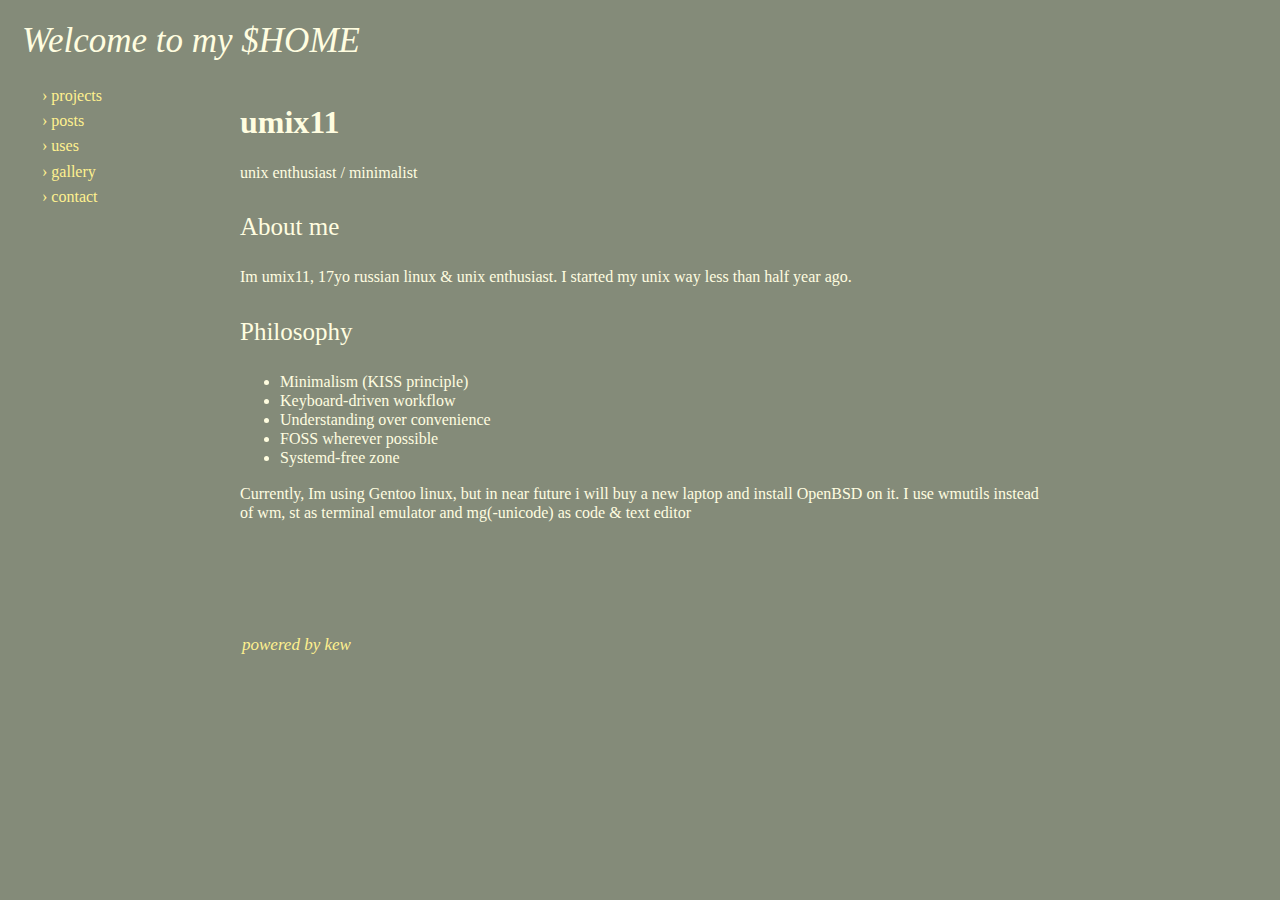
<file: index.html>
<!DOCTYPE html>
<html>
<head>
	<meta charset="UTF-8">
	<title>umix11</title>

	<link rel="stylesheet" href="/style.css" type="text/css">
</head>

<body>

	<header>
		<h1><a href="/index.html">Welcome to my $HOME</a></h1>
	</header>

	<nav id="side-bar">
		<ul>
<li><a href="/projects.html">› projects</a></li>
<li><a href="/posts.html">› posts</a></li>
<li><a href="/uses.html">› uses</a></li>
<li><a href="/gallery.html">› gallery</a></li>
<li><a href="/contact.html">› contact</a></li>
</ul>
<script>
function toggleFolder(elem) {
	var ul = elem.parentNode.querySelector('ul');
	if (ul.style.display === 'none' || ul.style.display === '') {
		ul.style.display = 'block';
		elem.innerHTML = elem.innerHTML.replace('▶', '▼');
	} else {
		ul.style.display = 'none';
		elem.innerHTML = elem.innerHTML.replace('▼', '▶');
	}
}
</script>
	</nav>

	<article>
	<h1 id="umix11">umix11</h1>
<p>unix enthusiast &#47; minimalist</p>
<h3 id="about-me">About me</h3>
<p>Im umix11, 17yo russian linux &#38; unix enthusiast. I started my unix way less than half year ago.</p>
<h3 id="philosophy">Philosophy</h3>
<ul>
<li>Minimalism (KISS principle)</li>
<li>Keyboard-driven workflow</li>
<li>Understanding over convenience</li>
<li>FOSS wherever possible</li>
<li>Systemd-free zone</li>
</ul>
<p>Currently, Im using Gentoo linux, but in near future i will buy a new laptop and install OpenBSD on it. I use wmutils instead of wm, st as terminal emulator and mg(-unicode) as code &#38; text editor</p>

	</article>

	<footer>
		<p><a href="https://github.com/uint23/kew">powered by kew</a></p>
	</footer>
</body>
</html>
</file>
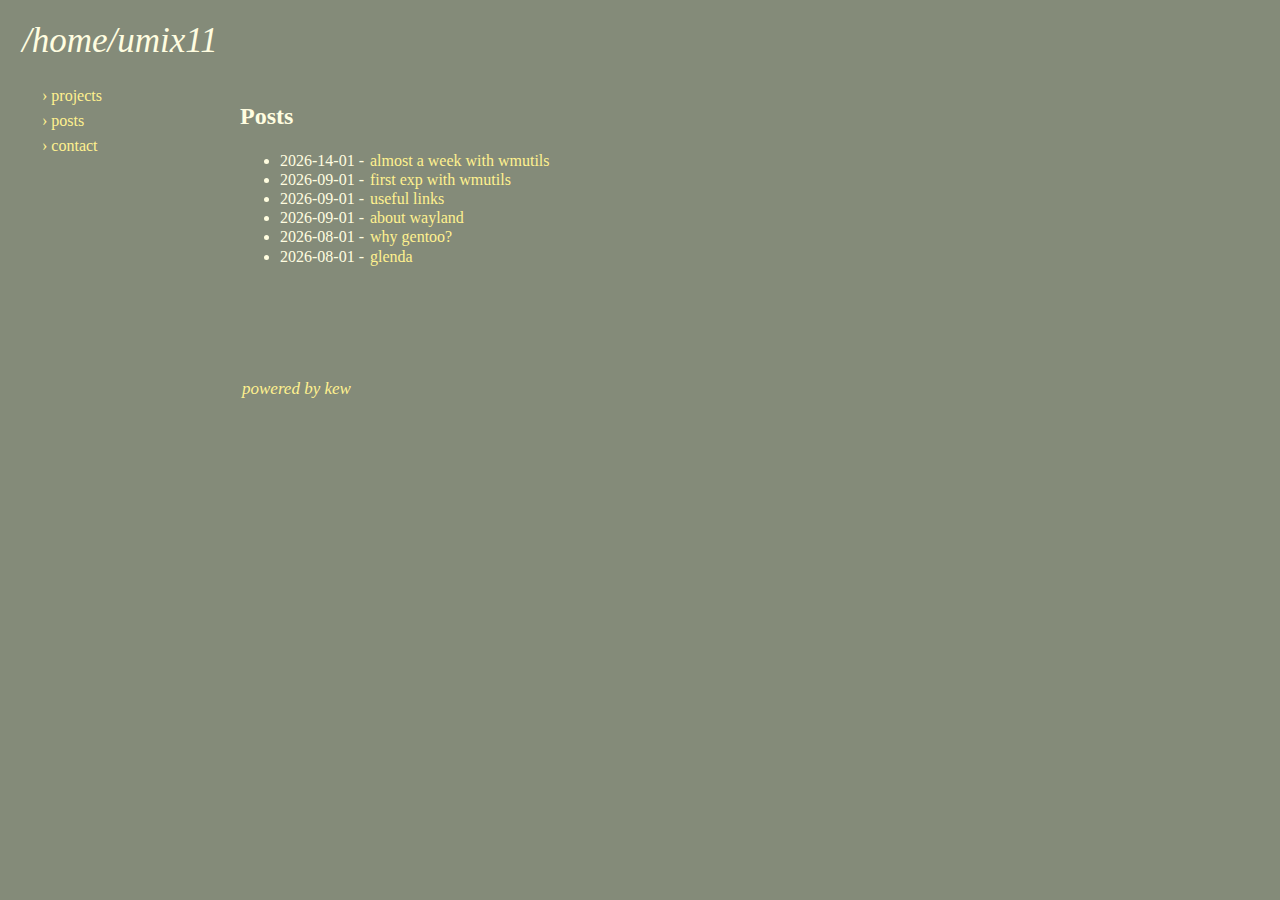
<file: _posts/index.html>
<!DOCTYPE html>
<html>
<head>
	<meta charset="UTF-8">
	<title>umix11</title>

	<link rel="stylesheet" href="/style.css" type="text/css">
</head>

<body>

	<header>
		<h1><a href="/index.html">/home/umix11</a></h1>
	</header>

	<nav id="side-bar">
		<ul>
<li><a href="/projects.html">› projects</a></li>
<li><a href="/posts.html">› posts</a></li>
<li><a href="/contact.html">› contact</a></li>
</ul>
<script>
function toggleFolder(elem) {
	var ul = elem.parentNode.querySelector('ul');
	if (ul.style.display === 'none' || ul.style.display === '') {
		ul.style.display = 'block';
		elem.innerHTML = elem.innerHTML.replace('▶', '▼');
	} else {
		ul.style.display = 'none';
		elem.innerHTML = elem.innerHTML.replace('▼', '▶');
	}
}
</script>
	</nav>

	<article>
	<h2 id="posts">Posts</h2>
<ul>
<li>2026-14-01 - <a href="week-wmutils.html">almost a week with wmutils</a></li>
<li>2026-09-01 - <a href="wmutils.html">first exp with wmutils</a></li>
<li>2026-09-01 - <a href="links.html">useful links</a></li>
<li>2026-09-01 - <a href="about-wayland.html">about wayland</a></li>
<li>2026-08-01 - <a href="why-gentoo.html">why gentoo?</a></li>
<li>2026-08-01 - <a href="glenda.html">glenda</a></li>
</ul>

	</article>

	<footer>
		<p><a href="https://github.com/uint23/kew">powered by kew</a></p>
	</footer>
</body>
</html>
</file>
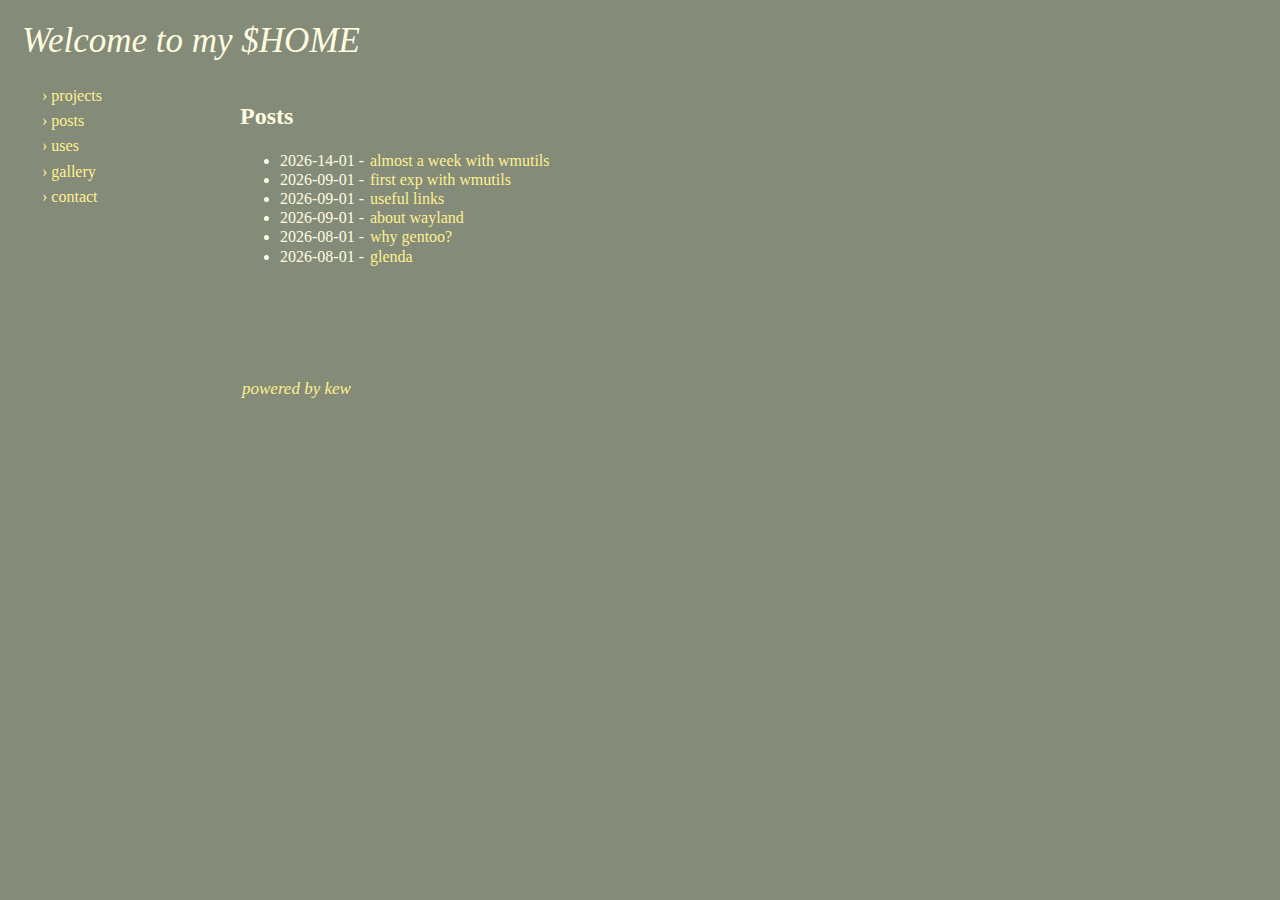
<file: posts/index.html>
<!DOCTYPE html>
<html>
<head>
	<meta charset="UTF-8">
	<title>umix11</title>

	<link rel="stylesheet" href="/style.css" type="text/css">
</head>

<body>

	<header>
		<h1><a href="/index.html">Welcome to my $HOME</a></h1>
	</header>

	<nav id="side-bar">
		<ul>
<li><a href="/projects.html">› projects</a></li>
<li><a href="/posts.html">› posts</a></li>
<li><a href="/uses.html">› uses</a></li>
<li><a href="/gallery.html">› gallery</a></li>
<li><a href="/contact.html">› contact</a></li>
</ul>
<script>
function toggleFolder(elem) {
	var ul = elem.parentNode.querySelector('ul');
	if (ul.style.display === 'none' || ul.style.display === '') {
		ul.style.display = 'block';
		elem.innerHTML = elem.innerHTML.replace('▶', '▼');
	} else {
		ul.style.display = 'none';
		elem.innerHTML = elem.innerHTML.replace('▼', '▶');
	}
}
</script>
	</nav>

	<article>
	<h2 id="posts">Posts</h2>
<ul>
<li>2026-14-01 - <a href="week-wmutils.html">almost a week with wmutils</a></li>
<li>2026-09-01 - <a href="wmutils.html">first exp with wmutils</a></li>
<li>2026-09-01 - <a href="links.html">useful links</a></li>
<li>2026-09-01 - <a href="about-wayland.html">about wayland</a></li>
<li>2026-08-01 - <a href="why-gentoo.html">why gentoo?</a></li>
<li>2026-08-01 - <a href="glenda.html">glenda</a></li>
</ul>

	</article>

	<footer>
		<p><a href="https://github.com/uint23/kew">powered by kew</a></p>
	</footer>
</body>
</html>
</file>
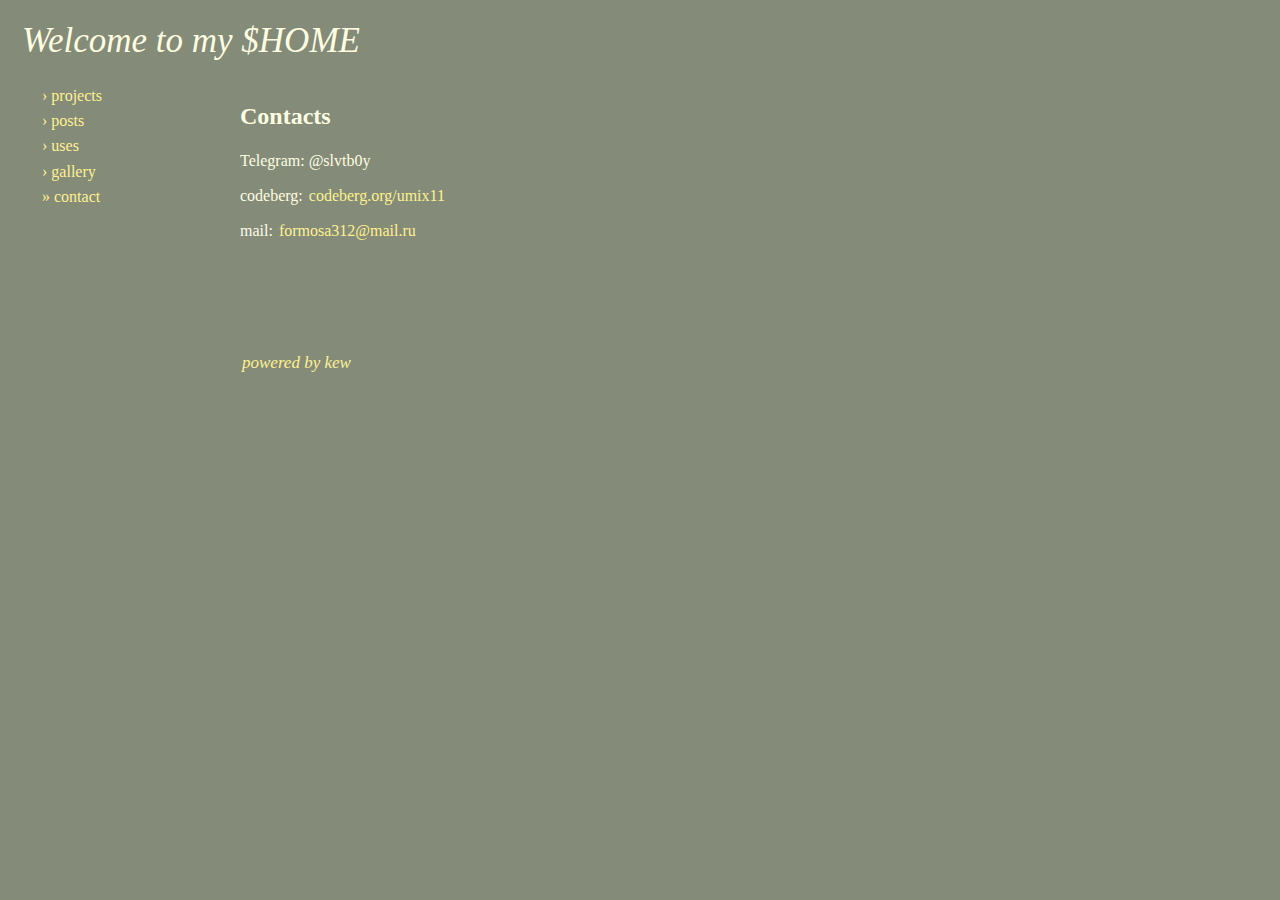
<file: contact.html>
<!DOCTYPE html>
<html>
<head>
	<meta charset="UTF-8">
	<title>umix11</title>

	<link rel="stylesheet" href="/style.css" type="text/css">
</head>

<body>

	<header>
		<h1><a href="/index.html">Welcome to my $HOME</a></h1>
	</header>

	<nav id="side-bar">
		<ul>
<li><a href="/projects.html">› projects</a></li>
<li><a href="/posts.html">› posts</a></li>
<li><a href="/uses.html">› uses</a></li>
<li><a href="/gallery.html">› gallery</a></li>
<li><a href="/contact.html">» contact</a></li>
</ul>
<script>
function toggleFolder(elem) {
	var ul = elem.parentNode.querySelector('ul');
	if (ul.style.display === 'none' || ul.style.display === '') {
		ul.style.display = 'block';
		elem.innerHTML = elem.innerHTML.replace('▶', '▼');
	} else {
		ul.style.display = 'none';
		elem.innerHTML = elem.innerHTML.replace('▼', '▶');
	}
}
</script>
	</nav>

	<article>
	<h2 id="contacts">Contacts</h2>
<p>Telegram: @slvtb0y</p>
<p>codeberg: <a href="https://codeberg.org/umix11">codeberg.org&#47;umix11</a></p>
<p>mail: <a href="mailto:formosa312@mail.ru">formosa312@mail.ru</a></p>

	</article>

	<footer>
		<p><a href="https://github.com/uint23/kew">powered by kew</a></p>
	</footer>
</body>
</html>
</file>
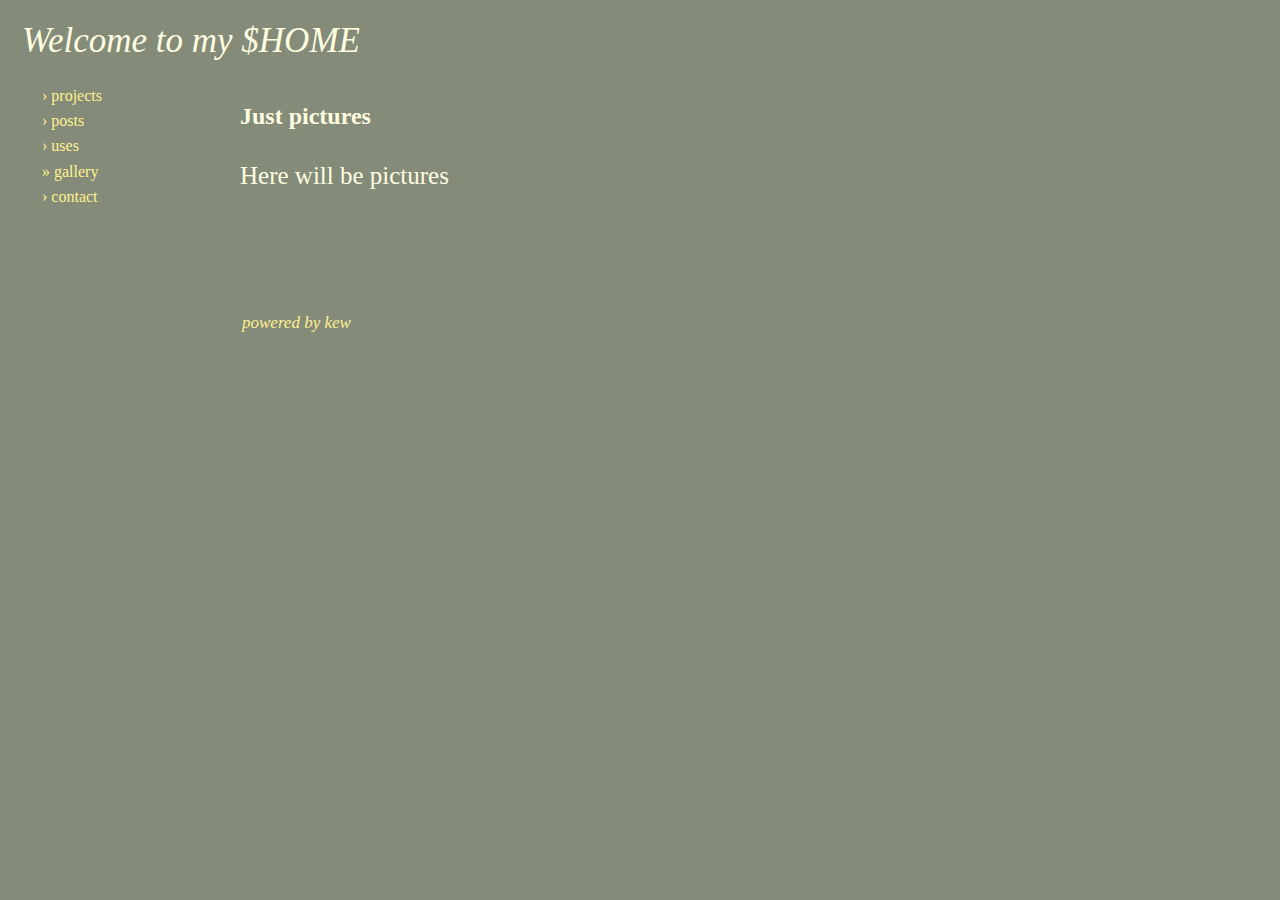
<file: gallery.html>
<!DOCTYPE html>
<html>
<head>
	<meta charset="UTF-8">
	<title>umix11</title>

	<link rel="stylesheet" href="/style.css" type="text/css">
</head>

<body>

	<header>
		<h1><a href="/index.html">Welcome to my $HOME</a></h1>
	</header>

	<nav id="side-bar">
		<ul>
<li><a href="/projects.html">› projects</a></li>
<li><a href="/posts.html">› posts</a></li>
<li><a href="/uses.html">› uses</a></li>
<li><a href="/gallery.html">» gallery</a></li>
<li><a href="/contact.html">› contact</a></li>
</ul>
<script>
function toggleFolder(elem) {
	var ul = elem.parentNode.querySelector('ul');
	if (ul.style.display === 'none' || ul.style.display === '') {
		ul.style.display = 'block';
		elem.innerHTML = elem.innerHTML.replace('▶', '▼');
	} else {
		ul.style.display = 'none';
		elem.innerHTML = elem.innerHTML.replace('▼', '▶');
	}
}
</script>
	</nav>

	<article>
	<h2 id="just-pictures">Just pictures</h2>
<h3 id="here-will-be-pictures">Here will be pictures</h3>

	</article>

	<footer>
		<p><a href="https://github.com/uint23/kew">powered by kew</a></p>
	</footer>
</body>
</html>
</file>
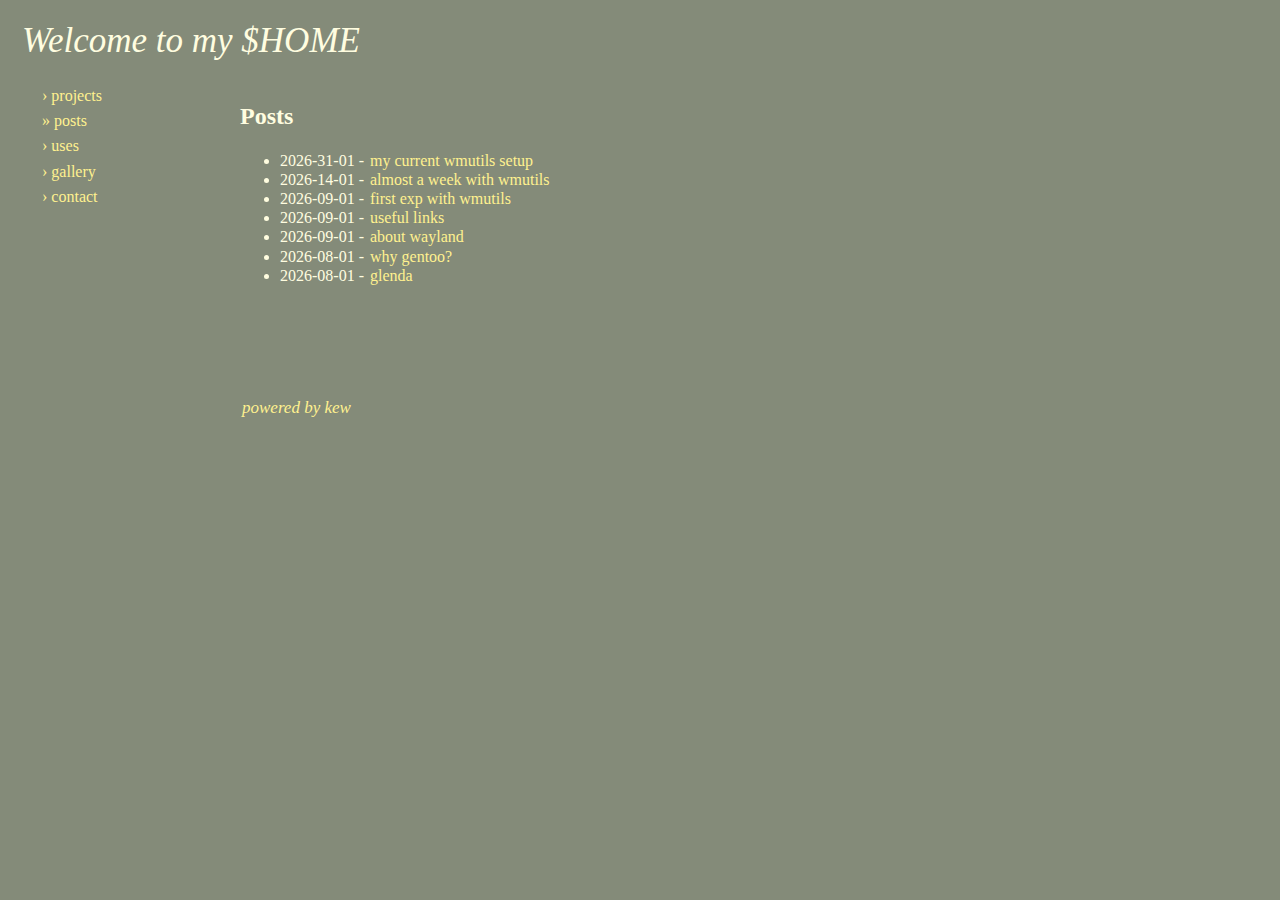
<file: posts.html>
<!DOCTYPE html>
<html>
<head>
	<meta charset="UTF-8">
	<title>umix11</title>

	<link rel="stylesheet" href="/style.css" type="text/css">
</head>

<body>

	<header>
		<h1><a href="/index.html">Welcome to my $HOME</a></h1>
	</header>

	<nav id="side-bar">
		<ul>
<li><a href="/projects.html">› projects</a></li>
<li><a href="/posts.html">» posts</a></li>
<li><a href="/uses.html">› uses</a></li>
<li><a href="/gallery.html">› gallery</a></li>
<li><a href="/contact.html">› contact</a></li>
</ul>
<script>
function toggleFolder(elem) {
	var ul = elem.parentNode.querySelector('ul');
	if (ul.style.display === 'none' || ul.style.display === '') {
		ul.style.display = 'block';
		elem.innerHTML = elem.innerHTML.replace('▶', '▼');
	} else {
		ul.style.display = 'none';
		elem.innerHTML = elem.innerHTML.replace('▼', '▶');
	}
}
</script>
	</nav>

	<article>
	<h2 id="posts">Posts</h2>
<ul>
<li>2026-31-01 - <a href="posts/setup.html">my current wmutils setup</a></li>
<li>2026-14-01 - <a href="posts/week-wmutils.html">almost a week with wmutils</a></li>
<li>2026-09-01 - <a href="posts/wmutils.html">first exp with wmutils</a></li>
<li>2026-09-01 - <a href="posts/links.html">useful links</a></li>
<li>2026-09-01 - <a href="posts/about-wayland.html">about wayland</a></li>
<li>2026-08-01 - <a href="posts/why-gentoo.html">why gentoo?</a></li>
<li>2026-08-01 - <a href="posts/glenda.html">glenda</a></li>
</ul>

	</article>

	<footer>
		<p><a href="https://github.com/uint23/kew">powered by kew</a></p>
	</footer>
</body>
</html>
</file>
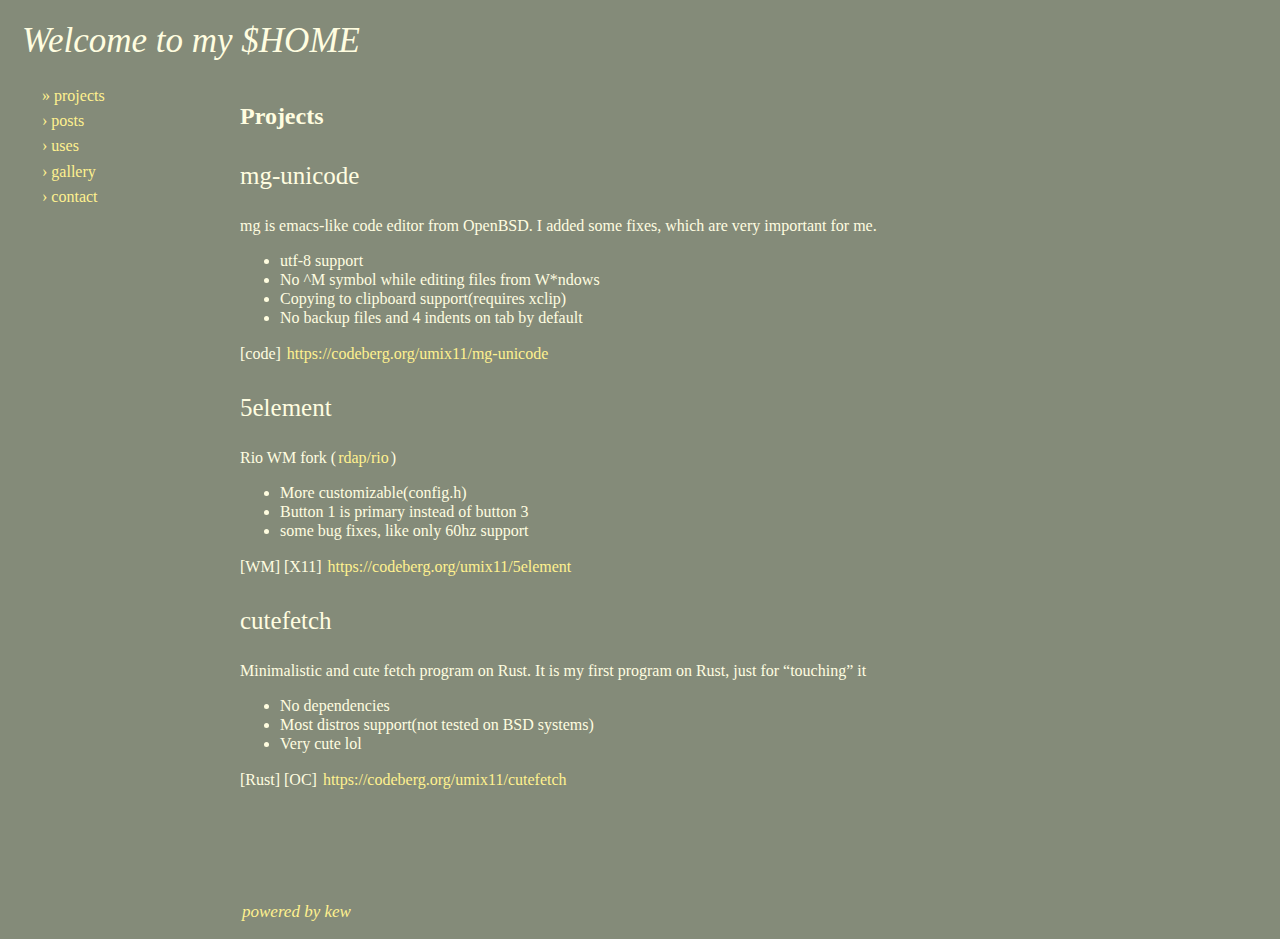
<file: projects.html>
<!DOCTYPE html>
<html>
<head>
	<meta charset="UTF-8">
	<title>umix11</title>

	<link rel="stylesheet" href="/style.css" type="text/css">
</head>

<body>

	<header>
		<h1><a href="/index.html">Welcome to my $HOME</a></h1>
	</header>

	<nav id="side-bar">
		<ul>
<li><a href="/projects.html">» projects</a></li>
<li><a href="/posts.html">› posts</a></li>
<li><a href="/uses.html">› uses</a></li>
<li><a href="/gallery.html">› gallery</a></li>
<li><a href="/contact.html">› contact</a></li>
</ul>
<script>
function toggleFolder(elem) {
	var ul = elem.parentNode.querySelector('ul');
	if (ul.style.display === 'none' || ul.style.display === '') {
		ul.style.display = 'block';
		elem.innerHTML = elem.innerHTML.replace('▶', '▼');
	} else {
		ul.style.display = 'none';
		elem.innerHTML = elem.innerHTML.replace('▼', '▶');
	}
}
</script>
	</nav>

	<article>
	<h2 id="projects">Projects</h2>
<h3 id="mg-unicode">mg-unicode</h3>
<p>mg is emacs-like code editor from OpenBSD. I added some fixes, which are very important for me.</p>
<ul>
<li>utf-8 support</li>
<li>No ^M symbol while editing files from W*ndows</li>
<li>Copying to clipboard support(requires xclip)</li>
<li>No backup files and 4 indents on tab by default</li>
</ul>
<p>[code] <a href="https://codeberg.org/umix11/mg-unicode.git">https:&#47;&#47;codeberg.org&#47;umix11&#47;mg-unicode</a></p>
<h3 id="5element">5element</h3>
<p>Rio WM fork (<a href="https://github.com/rdap/rio">rdap&#47;rio</a>)</p>
<ul>
<li>More customizable(config.h)</li>
<li>Button 1 is primary instead of button 3</li>
<li>some bug fixes, like only 60hz support</li>
</ul>
<p>[WM] [X11] <a href="https://codeberg.org/umix11/5element.git">https:&#47;&#47;codeberg.org&#47;umix11&#47;5element</a></p>
<h3 id="cutefetch">cutefetch</h3>
<p>Minimalistic and cute fetch program on Rust. It is my first program on Rust, just for &#8220;touching&#8221; it</p>
<ul>
<li>No dependencies</li>
<li>Most distros support(not tested on BSD systems)</li>
<li>Very cute lol</li>
</ul>
<p>[Rust] [OC] <a href="https://codeberg.org/umix11/cutefetch.git">https:&#47;&#47;codeberg.org&#47;umix11&#47;cutefetch</a></p>

	</article>

	<footer>
		<p><a href="https://github.com/uint23/kew">powered by kew</a></p>
	</footer>
</body>
</html>
</file>
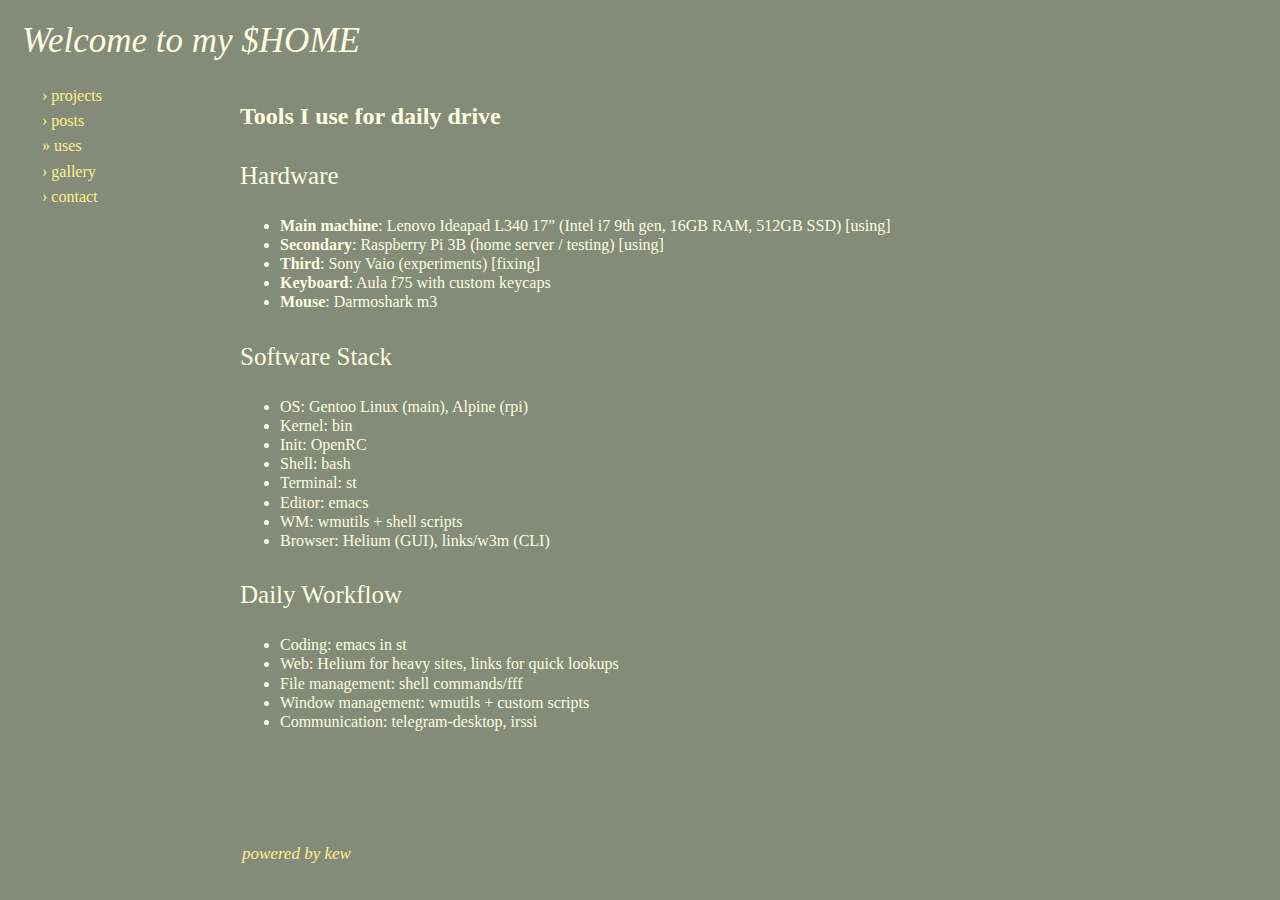
<file: uses.html>
<!DOCTYPE html>
<html>
<head>
	<meta charset="UTF-8">
	<title>umix11</title>

	<link rel="stylesheet" href="/style.css" type="text/css">
</head>

<body>

	<header>
		<h1><a href="/index.html">Welcome to my $HOME</a></h1>
	</header>

	<nav id="side-bar">
		<ul>
<li><a href="/projects.html">› projects</a></li>
<li><a href="/posts.html">› posts</a></li>
<li><a href="/uses.html">» uses</a></li>
<li><a href="/gallery.html">› gallery</a></li>
<li><a href="/contact.html">› contact</a></li>
</ul>
<script>
function toggleFolder(elem) {
	var ul = elem.parentNode.querySelector('ul');
	if (ul.style.display === 'none' || ul.style.display === '') {
		ul.style.display = 'block';
		elem.innerHTML = elem.innerHTML.replace('▶', '▼');
	} else {
		ul.style.display = 'none';
		elem.innerHTML = elem.innerHTML.replace('▼', '▶');
	}
}
</script>
	</nav>

	<article>
	<h2 id="tools-i-use-for-daily-drive">Tools I use for daily drive</h2>
<h3 id="hardware">Hardware</h3>
<ul>
<li><strong>Main machine</strong>: Lenovo Ideapad L340 17&#8221; (Intel i7 9th gen, 16GB RAM, 512GB SSD) [using]</li>
<li><strong>Secondary</strong>: Raspberry Pi 3B (home server &#47; testing) [using]</li>
<li><strong>Third</strong>: Sony Vaio (experiments) [fixing]</li>
<li><strong>Keyboard</strong>: Aula f75 with custom keycaps</li>
<li><strong>Mouse</strong>: Darmoshark m3</li>
</ul>
<h3 id="software-stack">Software Stack</h3>
<ul>
<li>OS: Gentoo Linux (main), Alpine (rpi)</li>
<li>Kernel: bin</li>
<li>Init: OpenRC</li>
<li>Shell: bash</li>
<li>Terminal: st</li>
<li>Editor: emacs</li>
<li>WM: wmutils + shell scripts</li>
<li>Browser: Helium (GUI), links&#47;w3m (CLI)</li>
</ul>
<h3 id="daily-workflow">Daily Workflow</h3>
<ul>
<li>Coding: emacs in st</li>
<li>Web: Helium for heavy sites, links for quick lookups</li>
<li>File management: shell commands&#47;fff</li>
<li>Window management: wmutils + custom scripts</li>
<li>Communication: telegram-desktop, irssi</li>
</ul>

	</article>

	<footer>
		<p><a href="https://github.com/uint23/kew">powered by kew</a></p>
	</footer>
</body>
</html>
</file>
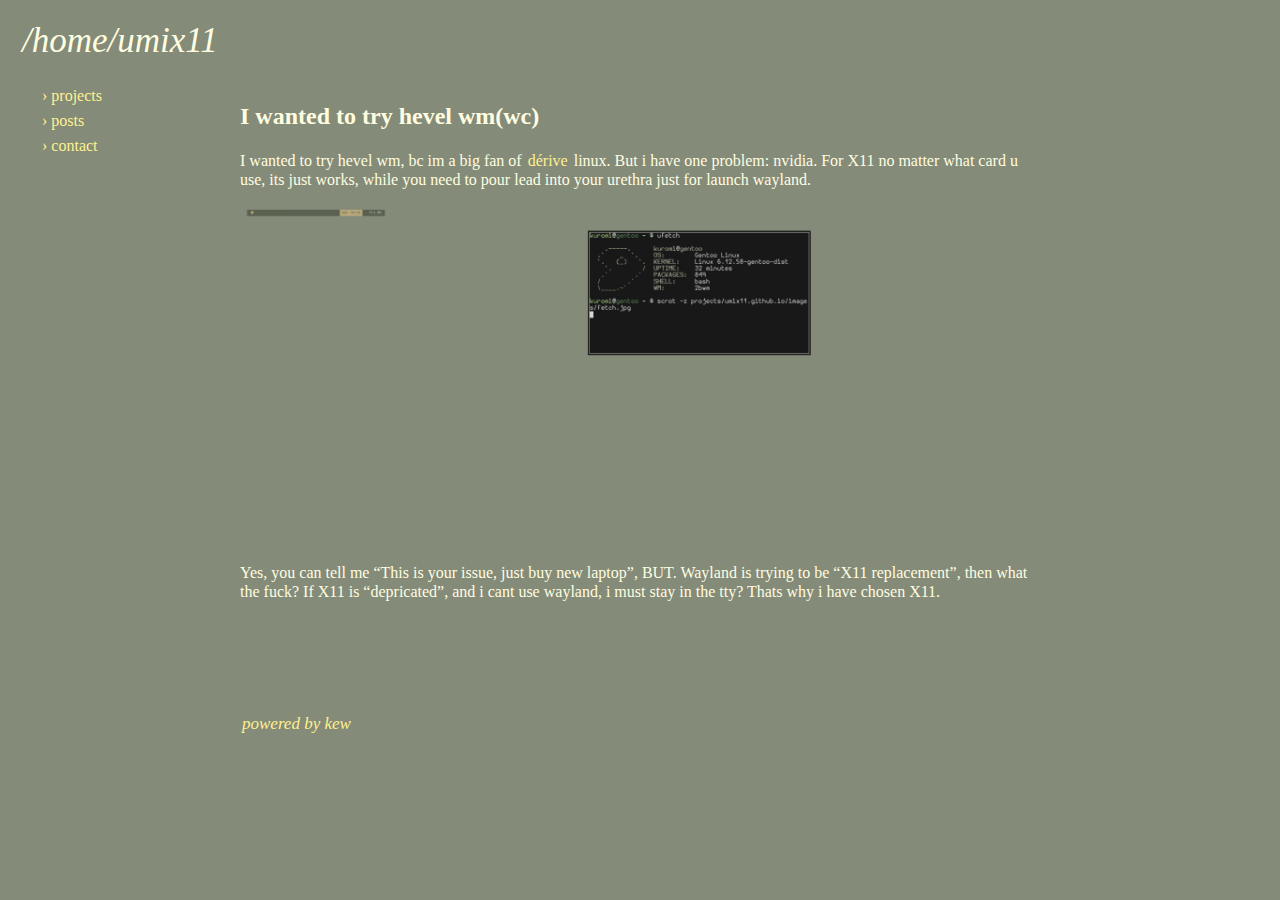
<file: _posts/about-wayland.html>
<!DOCTYPE html>
<html>
<head>
	<meta charset="UTF-8">
	<title>umix11</title>

	<link rel="stylesheet" href="/style.css" type="text/css">
</head>

<body>

	<header>
		<h1><a href="/index.html">/home/umix11</a></h1>
	</header>

	<nav id="side-bar">
		<ul>
<li><a href="/projects.html">› projects</a></li>
<li><a href="/posts.html">› posts</a></li>
<li><a href="/contact.html">› contact</a></li>
</ul>
<script>
function toggleFolder(elem) {
	var ul = elem.parentNode.querySelector('ul');
	if (ul.style.display === 'none' || ul.style.display === '') {
		ul.style.display = 'block';
		elem.innerHTML = elem.innerHTML.replace('▶', '▼');
	} else {
		ul.style.display = 'none';
		elem.innerHTML = elem.innerHTML.replace('▼', '▶');
	}
}
</script>
	</nav>

	<article>
	<h2 id="i-wanted-to-try-hevel-wmwc">I wanted to try hevel wm(wc)</h2>
<p>I wanted to try hevel wm, bc im a big fan of <a href="https://derivelinux.org/">dérive</a> linux. But i have one problem: nvidia. For X11 no matter what card u use, its just works, while you need to pour lead into your urethra just for launch wayland.</p>
<p><img src="/images/fetch.jpg" alt="fetch" class="screenshot" /></p>
<p>Yes, you can tell me &#8220;This is your issue, just buy new laptop&#8221;, BUT. Wayland is trying to be &#8220;X11 replacement&#8221;, then what the fuck? If X11 is &#8220;depricated&#8221;, and i cant use wayland, i must stay in the tty? Thats why i have chosen X11.</p>

	</article>

	<footer>
		<p><a href="https://github.com/uint23/kew">powered by kew</a></p>
	</footer>
</body>
</html>
</file>
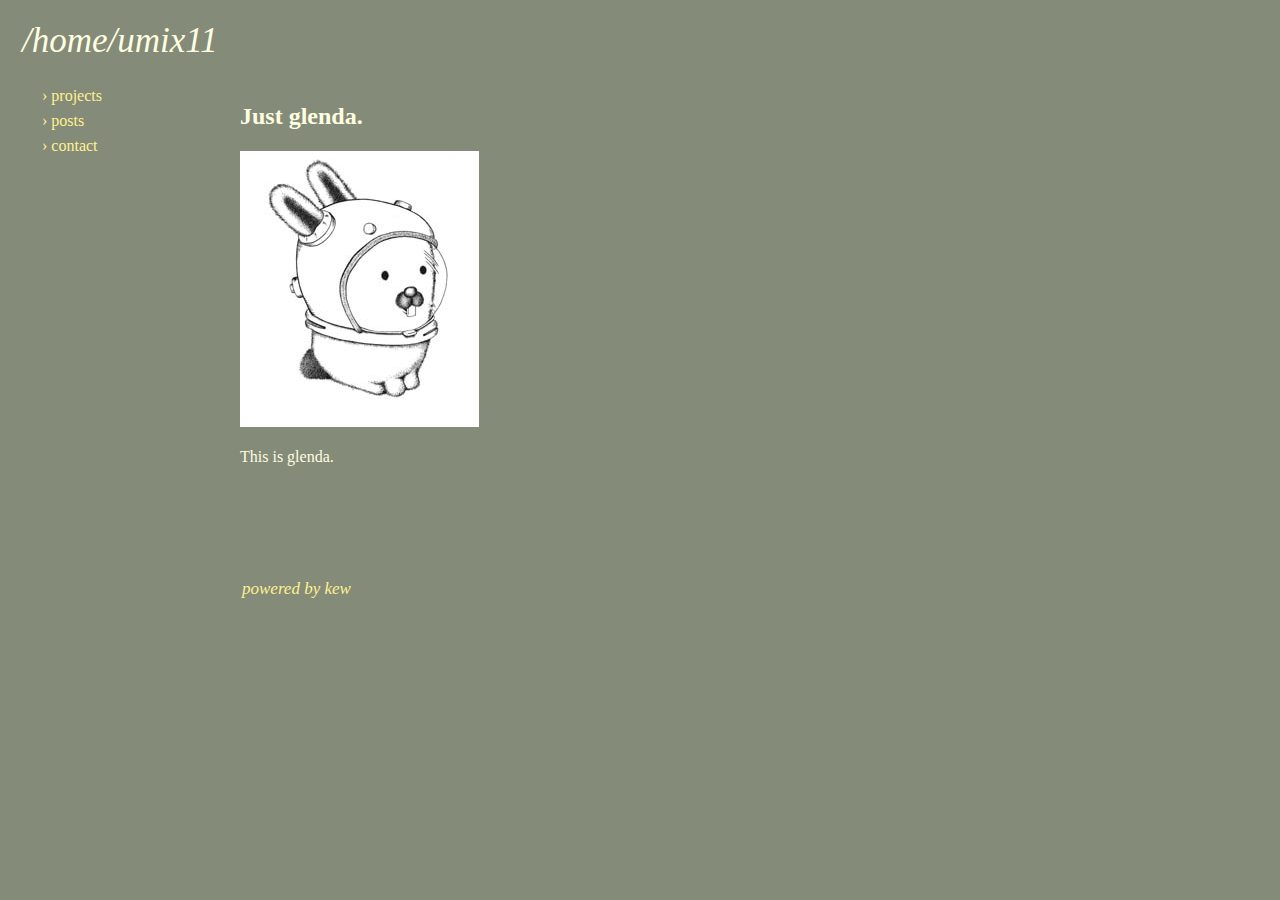
<file: _posts/glenda.html>
<!DOCTYPE html>
<html>
<head>
	<meta charset="UTF-8">
	<title>umix11</title>

	<link rel="stylesheet" href="/style.css" type="text/css">
</head>

<body>

	<header>
		<h1><a href="/index.html">/home/umix11</a></h1>
	</header>

	<nav id="side-bar">
		<ul>
<li><a href="/projects.html">› projects</a></li>
<li><a href="/posts.html">› posts</a></li>
<li><a href="/contact.html">› contact</a></li>
</ul>
<script>
function toggleFolder(elem) {
	var ul = elem.parentNode.querySelector('ul');
	if (ul.style.display === 'none' || ul.style.display === '') {
		ul.style.display = 'block';
		elem.innerHTML = elem.innerHTML.replace('▶', '▼');
	} else {
		ul.style.display = 'none';
		elem.innerHTML = elem.innerHTML.replace('▼', '▶');
	}
}
</script>
	</nav>

	<article>
	<h2 id="just-glenda.">Just glenda.</h2>
<p><img src="/images/glenda.jpg" alt="glenda" /></p>
<p>This is glenda.</p>

	</article>

	<footer>
		<p><a href="https://github.com/uint23/kew">powered by kew</a></p>
	</footer>
</body>
</html>
</file>
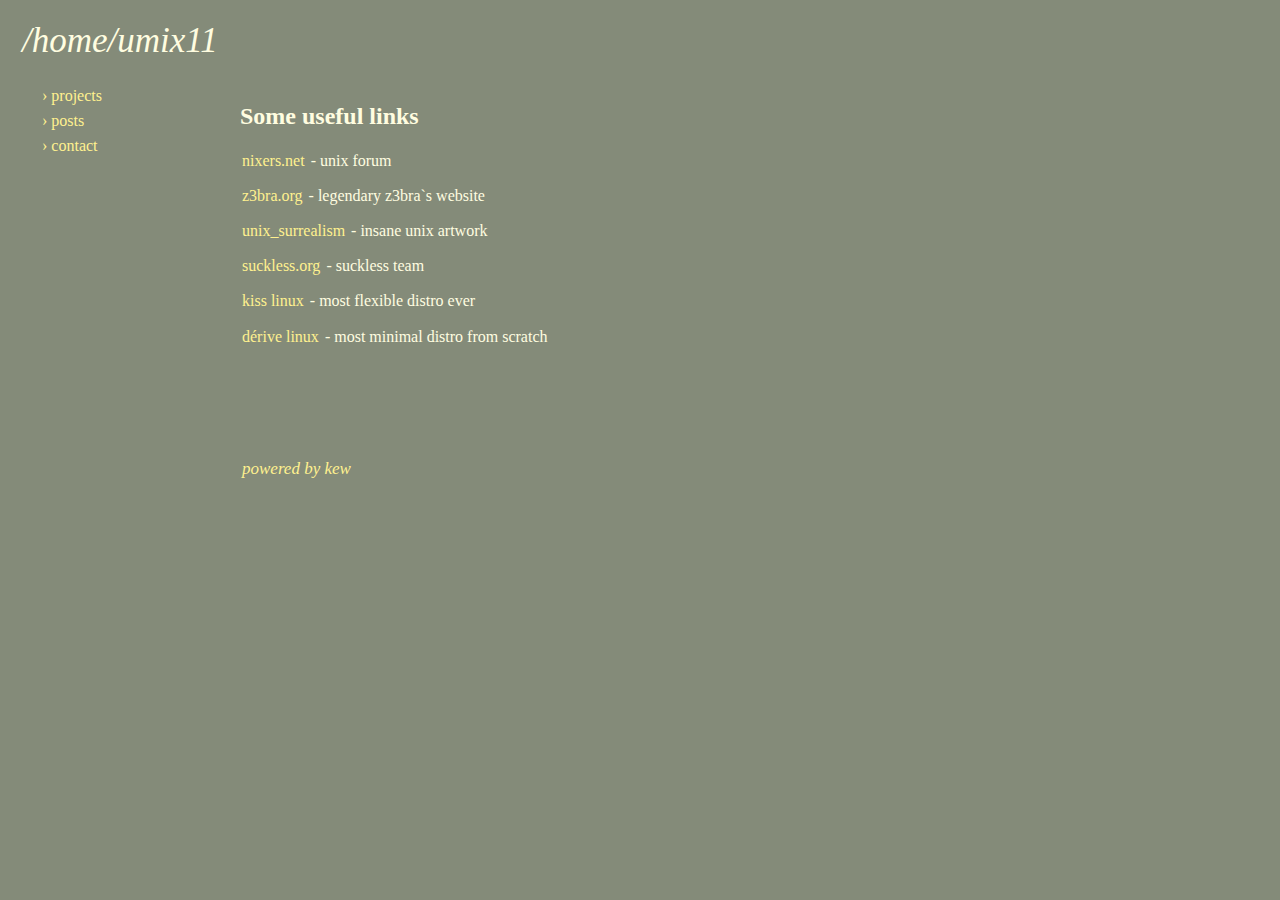
<file: _posts/links.html>
<!DOCTYPE html>
<html>
<head>
	<meta charset="UTF-8">
	<title>umix11</title>

	<link rel="stylesheet" href="/style.css" type="text/css">
</head>

<body>

	<header>
		<h1><a href="/index.html">/home/umix11</a></h1>
	</header>

	<nav id="side-bar">
		<ul>
<li><a href="/projects.html">› projects</a></li>
<li><a href="/posts.html">› posts</a></li>
<li><a href="/contact.html">› contact</a></li>
</ul>
<script>
function toggleFolder(elem) {
	var ul = elem.parentNode.querySelector('ul');
	if (ul.style.display === 'none' || ul.style.display === '') {
		ul.style.display = 'block';
		elem.innerHTML = elem.innerHTML.replace('▶', '▼');
	} else {
		ul.style.display = 'none';
		elem.innerHTML = elem.innerHTML.replace('▼', '▶');
	}
}
</script>
	</nav>

	<article>
	<h2 id="some-useful-links">Some useful links</h2>
<p><a href="https://nixers.net">nixers.net</a> - unix forum</p>
<p><a href="https://z3bra.org/">z3bra.org</a> - legendary z3bra`s website</p>
<p><a href="https://www.analognowhere.com/">unix_surrealism</a> - insane unix artwork</p>
<p><a href="https://suckless.org/">suckless.org</a> - suckless team</p>
<p><a href="https://kisslinux.github.io/">kiss linux</a> - most flexible distro ever</p>
<p><a href="https://derivelinux.org/">dérive linux</a> - most minimal distro from scratch</p>

	</article>

	<footer>
		<p><a href="https://github.com/uint23/kew">powered by kew</a></p>
	</footer>
</body>
</html>
</file>
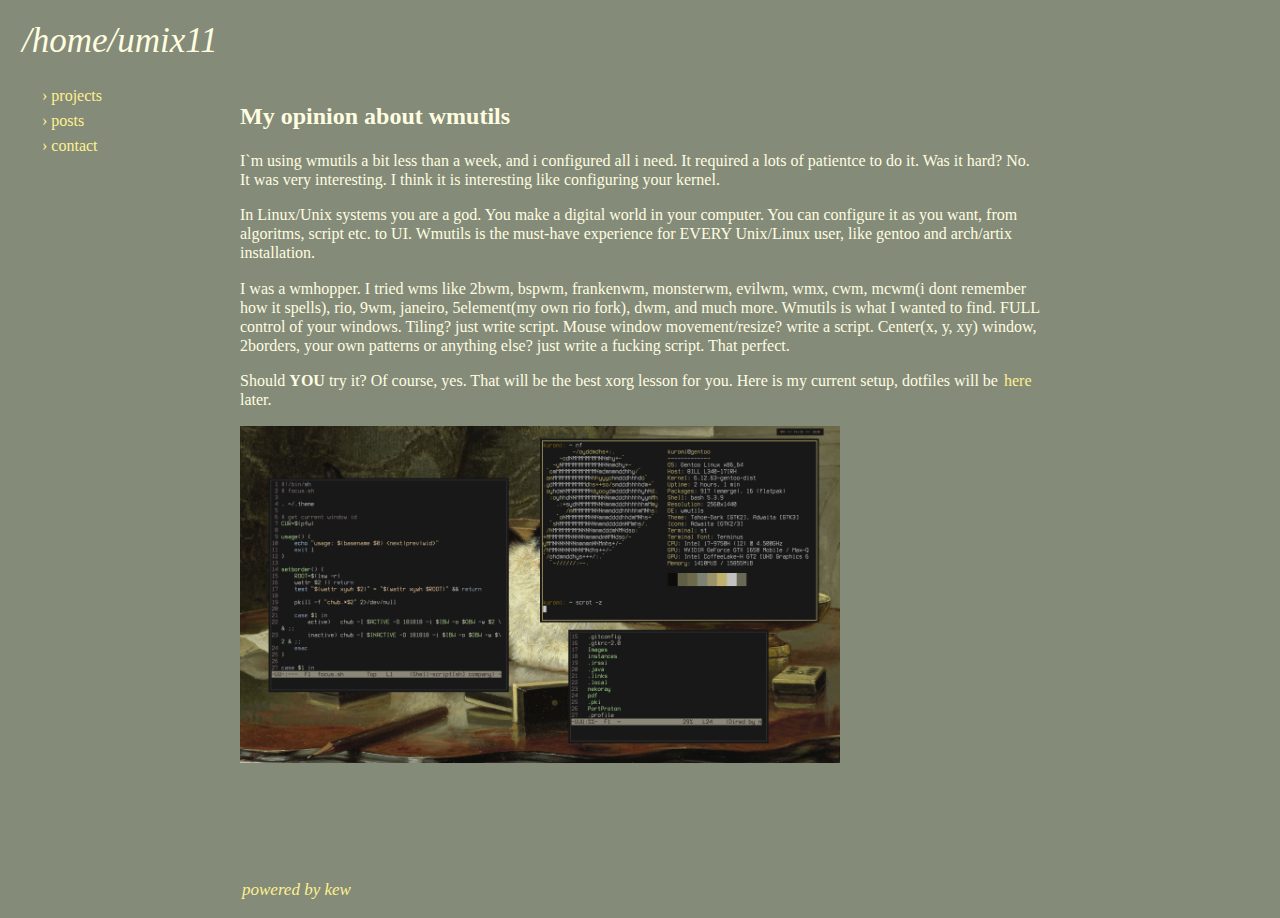
<file: _posts/week-wmutils.html>
<!DOCTYPE html>
<html>
<head>
	<meta charset="UTF-8">
	<title>umix11</title>

	<link rel="stylesheet" href="/style.css" type="text/css">
</head>

<body>

	<header>
		<h1><a href="/index.html">/home/umix11</a></h1>
	</header>

	<nav id="side-bar">
		<ul>
<li><a href="/projects.html">› projects</a></li>
<li><a href="/posts.html">› posts</a></li>
<li><a href="/contact.html">› contact</a></li>
</ul>
<script>
function toggleFolder(elem) {
	var ul = elem.parentNode.querySelector('ul');
	if (ul.style.display === 'none' || ul.style.display === '') {
		ul.style.display = 'block';
		elem.innerHTML = elem.innerHTML.replace('▶', '▼');
	} else {
		ul.style.display = 'none';
		elem.innerHTML = elem.innerHTML.replace('▼', '▶');
	}
}
</script>
	</nav>

	<article>
	<h2 id="my-opinion-about-wmutils">My opinion about wmutils</h2>
<p>I`m using wmutils a bit less than a week, and i configured all i need. It required a lots of patientce to do it.
Was it hard? No. It was very interesting. I think it is interesting like configuring your kernel.</p>
<p>In Linux&#47;Unix systems you are a god.
You make a digital world in your computer. You can configure it as you want, from algoritms, script etc. to UI. Wmutils is the 
must-have experience for EVERY Unix&#47;Linux user, like gentoo and arch&#47;artix installation.</p>
<p>I was a wmhopper. I tried wms like 2bwm, bspwm, frankenwm, monsterwm, evilwm, wmx, cwm, mcwm(i dont remember how it spells), rio, 9wm, janeiro, 5element(my own rio fork), 
dwm, and much more. Wmutils is what I wanted to find. FULL control of your windows. Tiling? just write script. Mouse window movement&#47;resize? write a script.
Center(x, y, xy) window, 2borders, your own patterns or anything else? just write a fucking script. That perfect.</p>
<p>Should <strong>YOU</strong> try it? Of course, yes. That will be the best xorg lesson for you. 
Here is my current setup, dotfiles will be <a href="#">here</a> later.</p>
<p><img src="/images/wmutils2.png" alt="wmutils2" class="screenshot" /></p>

	</article>

	<footer>
		<p><a href="https://github.com/uint23/kew">powered by kew</a></p>
	</footer>
</body>
</html>
</file>
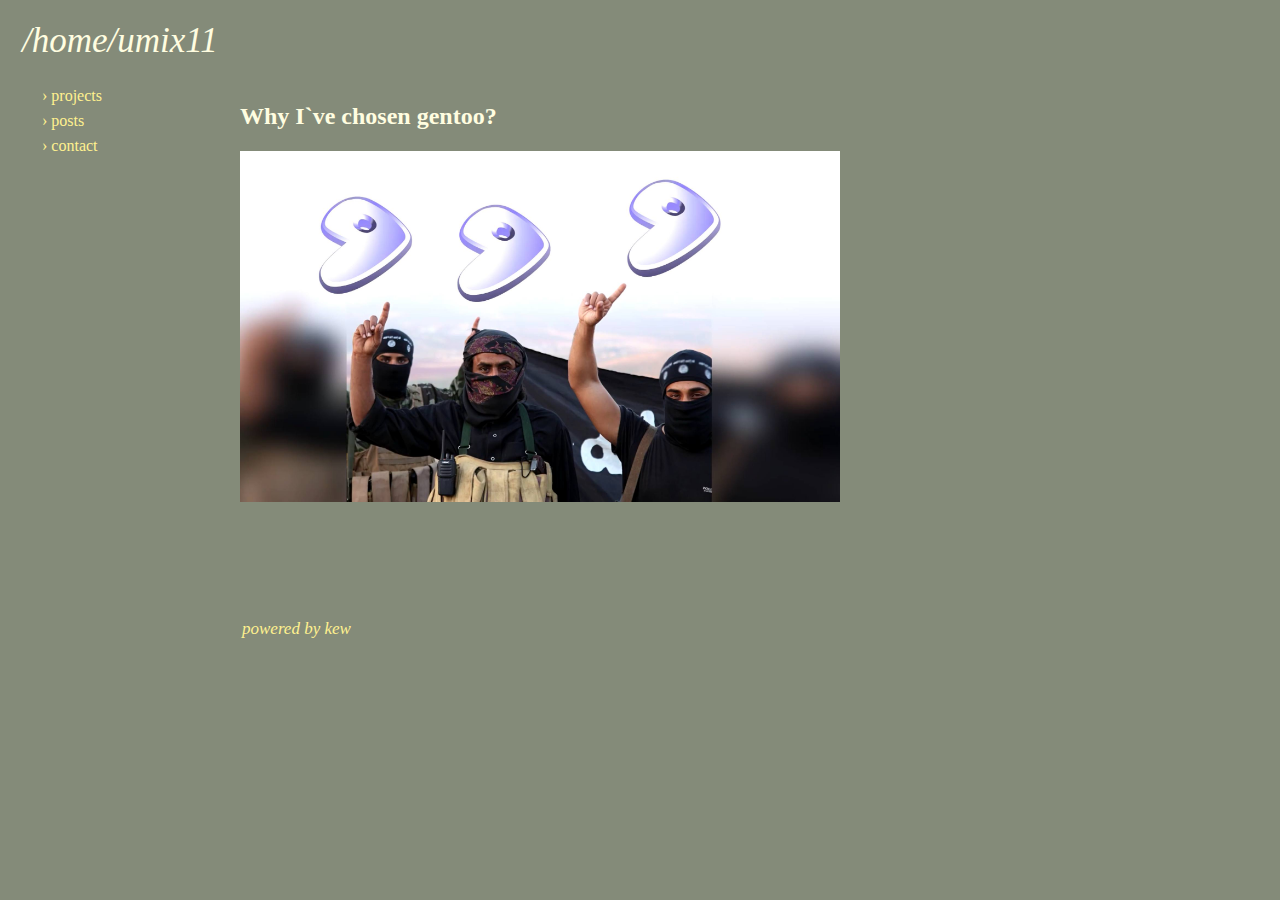
<file: _posts/why-gentoo.html>
<!DOCTYPE html>
<html>
<head>
	<meta charset="UTF-8">
	<title>umix11</title>

	<link rel="stylesheet" href="/style.css" type="text/css">
</head>

<body>

	<header>
		<h1><a href="/index.html">/home/umix11</a></h1>
	</header>

	<nav id="side-bar">
		<ul>
<li><a href="/projects.html">› projects</a></li>
<li><a href="/posts.html">› posts</a></li>
<li><a href="/contact.html">› contact</a></li>
</ul>
<script>
function toggleFolder(elem) {
	var ul = elem.parentNode.querySelector('ul');
	if (ul.style.display === 'none' || ul.style.display === '') {
		ul.style.display = 'block';
		elem.innerHTML = elem.innerHTML.replace('▶', '▼');
	} else {
		ul.style.display = 'none';
		elem.innerHTML = elem.innerHTML.replace('▼', '▶');
	}
}
</script>
	</nav>

	<article>
	<h2 id="why-ive-chosen-gentoo">Why I`ve chosen gentoo?</h2>
<p><img src="/images/gentoo.jpg" alt="gentoo" class="screenshot" /></p>

	</article>

	<footer>
		<p><a href="https://github.com/uint23/kew">powered by kew</a></p>
	</footer>
</body>
</html>
</file>
<file: style.css>
:root {
	--bg: #848b79;
	--fg: #fffde0;
	--fg-link: #fff18f;
}

img.screenshot {
    width: 600px;
    height: auto;
}

/* global */
body {
	margin: 0;
	padding: 0;
	background: var(--bg);
	color: var(--fg);
	font-family: serif;
	font-size: 16px;
	line-height: 1.2;
}

/* header */
header {
	padding: 20px;
}

header h1 {
	margin: 0;
	font-size: 35px;
	font-weight: normal;
	font-style: italic;
}

header a {
	color: var(--fg);
	text-decoration: none;
}

/* sidebar */
#side-bar {
	position: absolute;
	top: 80px;
	left: 0;
	width: 200px;
	padding-left: 20px;
}

.side-title {
	font-size: 25px;
	margin: 20px 0 8px 0;
	color: var(--fg);
}

#side-bar ul {
	margin: 0 0 0 20px;
	padding: 0px;
	list-style: none;
}

#side-bar li {
	margin: 6px 0;
}

/* links */
a {
	color: var(--fg-link);
	text-decoration: none;
	padding: 1px 2px;
}

a:hover {
	background: var(--fg);
	color: var(--bg);
}

/* article */
article {
	margin: 80px 0 0 0;
	max-width: 800px;
}

h3 {
	margin-top: 30px;
	font-size: 25px;
	color: var(--fg);
	font-weight: normal;
}

/* footer */
footer {
	padding-top: 80px;
	font-style: italic;
	font-size: 17px;
}

/* article + footer alignment */
article, footer {
	margin-left: 240px;
	margin-top: 0px;
}
</file>
